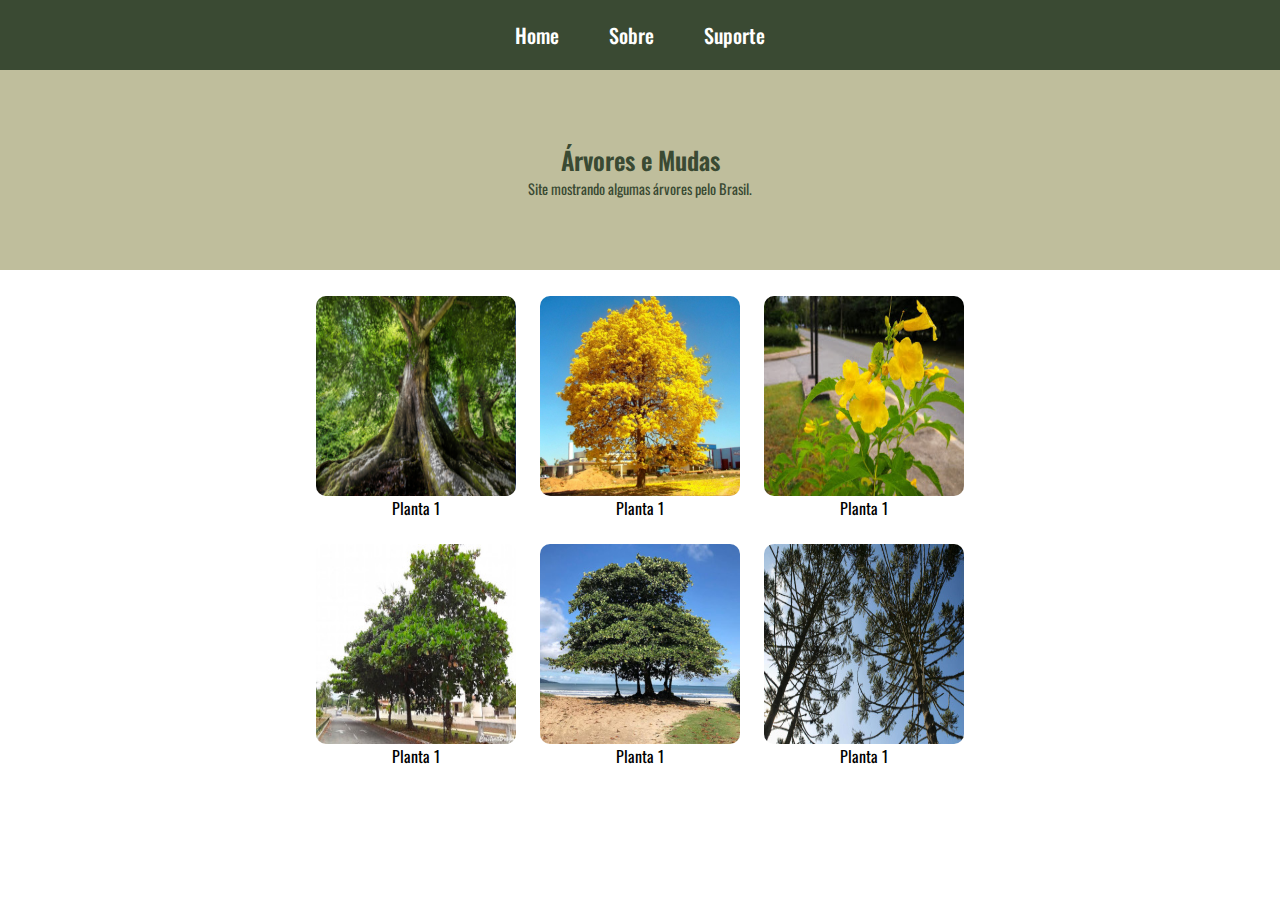
<file: index.html>
<!DOCTYPE html>
<html lang="pt-br">
<head>
    <meta charset="UTF-8">
    <meta name="viewport" content="width=device-width, initial-scale=1.0">
    <link rel="stylesheet" href="Assets/css/style.css">
    <title>Arvores e Muda</title>
</head>
<body>
    <header>
        <nav class="menu">
            <a class="menu-option" href="index.html">Home</a>
            <a class="menu-option" href="sobre.html">Sobre</a>
            <a class="menu-option" href="suporte.html">Suporte</a>
        </nav>
    </header>

    <main>
        <section class="home-content">
            <h1 class="titulo">Árvores e Mudas</h1>
            <p class="subtitulo">Site mostrando algumas árvores pelo Brasil.</p>
        </section>
        <section class="home-content-images">
            <ul class="list">
                <li class="list-plants">
                    <img class="img" src="Assets/imgs/arvore-1.jpg" alt="arvore-verde">
                    <p>Planta 1</p>
                </li>
                <li class="list-plants"><img class="img" src="Assets/imgs/arvore-2.jpg" alt="arvore-amarela">
                    <p>Planta 1</p></li>
                <li class="list-plants"><img class="img" src="Assets/imgs/arvore-3.jpg" alt="arvore-amarela-2">
                    <p>Planta 1</p></li>
                <li class="list-plants"><img class="img" src="Assets/imgs/arvore-4.jpg" alt="arvore-verde">
                    <p>Planta 1</p></li>
                <li class="list-plants"><img class="img" src="Assets/imgs/arvore-5.jpg" alt="arvore-verde">
                    <p>Planta 1</p></li>
                <li class="list-plants"><img class="img" src="Assets/imgs/arvore-6.jpg" alt="arvore-verde">
                    <p>Planta 1</p></li>
            </ul>   
        </section>
    </main>

    <footer>
        
    </footer>
</body>
</html>
</file>
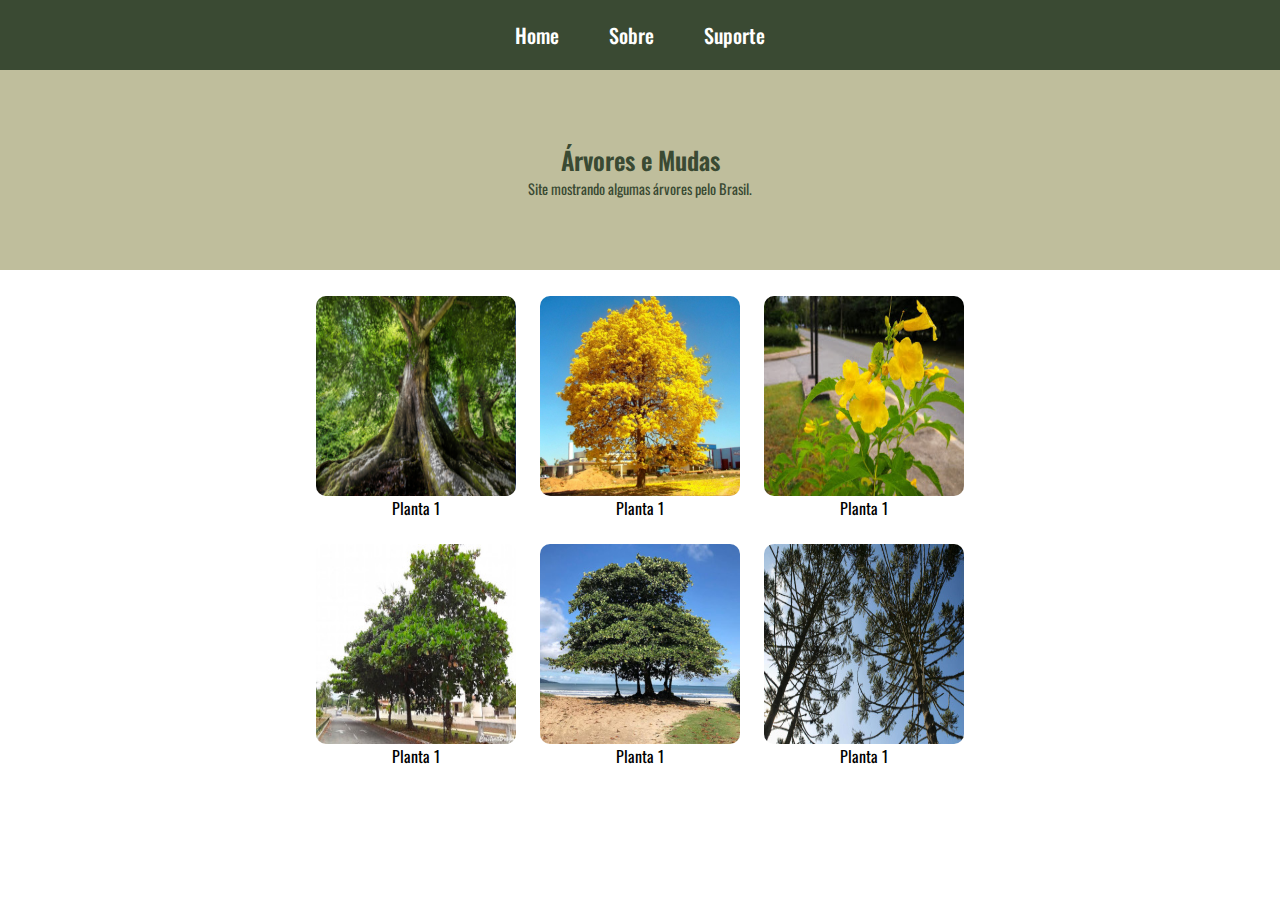
<file: Exercicio - site responsivo/Site - responsivo, flex-box, mobile/index.html>
<!DOCTYPE html>
<html lang="pt-br">
<head>
    <meta charset="UTF-8">
    <meta name="viewport" content="width=device-width, initial-scale=1.0">
    <link rel="stylesheet" href="Assets/css/style.css">
    <title>Curriculo</title>
</head>
<body>
    <header>
        <nav class="menu">
            <a class="menu-option" href="index.html">Home</a>
            <a class="menu-option" href="sobre.html">Sobre</a>
            <a class="menu-option" href="suporte.html">Suporte</a>
        </nav>
    </header>

    <main>
        <section class="home-content">
            <h1 class="titulo">Árvores e Mudas</h1>
            <p class="subtitulo">Site mostrando algumas árvores pelo Brasil.</p>
        </section>
        <section class="home-content-images">
            <ul class="list">
                <li class="list-plants">
                    <img class="img" src="Assets/imgs/arvore-1.jpg" alt="arvore-verde">
                    <p>Planta 1</p>
                </li>
                <li class="list-plants"><img class="img" src="Assets/imgs/arvore-2.jpg" alt="arvore-amarela">
                    <p>Planta 1</p></li>
                <li class="list-plants"><img class="img" src="Assets/imgs/arvore-3.jpg" alt="arvore-amarela-2">
                    <p>Planta 1</p></li>
                <li class="list-plants"><img class="img" src="Assets/imgs/arvore-4.jpg" alt="arvore-verde">
                    <p>Planta 1</p></li>
                <li class="list-plants"><img class="img" src="Assets/imgs/arvore-5.jpg" alt="arvore-verde">
                    <p>Planta 1</p></li>
                <li class="list-plants"><img class="img" src="Assets/imgs/arvore-6.jpg" alt="arvore-verde">
                    <p>Planta 1</p></li>
            </ul>   
        </section>
    </main>

    <footer>
        
    </footer>
</body>
</html>
</file>
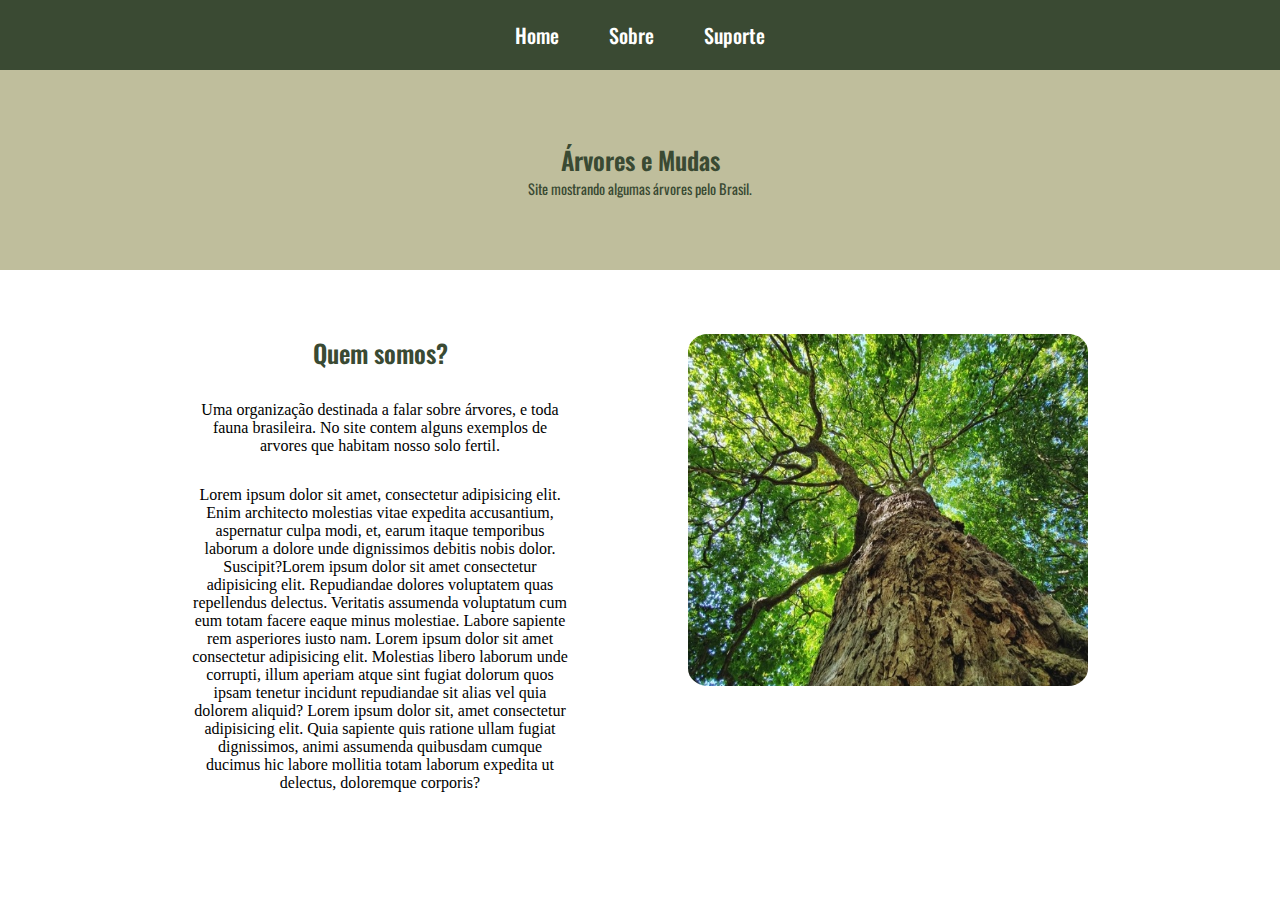
<file: sobre.html>
<!DOCTYPE html>
<html lang="pt-br">
<head>
    <meta charset="UTF-8">
    <meta name="viewport" content="width=device-width, initial-scale=1.0">
    <link rel="stylesheet" href="Assets/css/style.css">
    <link rel="stylesheet" href="Assets/css/style-sobre.css">
    <title>Curriculo</title>
</head>
<body>
    <header>
        <nav class="menu">
            <a class="menu-option" href="index.html">Home</a>
            <a class="menu-option" href="sobre.html">Sobre</a>
            <a class="menu-option" href="suporte.html">Suporte</a>
        </nav>
    </header>
    <main class="about-main">
        <div class="home-content">
            <h1 class="titulo">Árvores e Mudas</h1>
            <p class="subtitulo">Site mostrando algumas árvores pelo Brasil.</p>
        </div>
        <section class="about-content">
        <div class="about-content-text"> 
            <h2 class="titulo">Quem somos? </h2>
            <p class="paragrafo">
                Uma organização destinada a falar sobre árvores, e toda fauna brasileira. No site contem alguns exemplos de arvores que habitam nosso solo fertil.
            </p>
            <p class="paragrafo">
                Lorem ipsum dolor sit amet, consectetur adipisicing elit. Enim architecto molestias vitae expedita accusantium, aspernatur culpa modi, et, earum itaque temporibus laborum a dolore unde dignissimos debitis nobis dolor. Suscipit?Lorem ipsum dolor sit amet consectetur adipisicing elit. Repudiandae dolores voluptatem quas repellendus delectus. Veritatis assumenda voluptatum cum eum totam facere eaque minus molestiae. Labore sapiente rem asperiores iusto nam. Lorem ipsum dolor sit amet consectetur adipisicing elit. Molestias libero laborum unde corrupti, illum aperiam atque sint fugiat dolorum quos ipsam tenetur incidunt repudiandae sit alias vel quia dolorem aliquid? Lorem ipsum dolor sit, amet consectetur adipisicing elit. Quia sapiente quis ratione ullam fugiat dignissimos, animi assumenda quibusdam cumque ducimus hic labore mollitia totam laborum expedita ut delectus, doloremque corporis?
            </p>
        </div>
        <div class="about-content-image">
            <img class="img-about" src="Assets/imgs/arvore-about.jpg" alt="arvore-vista-chao">
        </div>
    </section>
    </main>       
    </body>
</html>
</file>
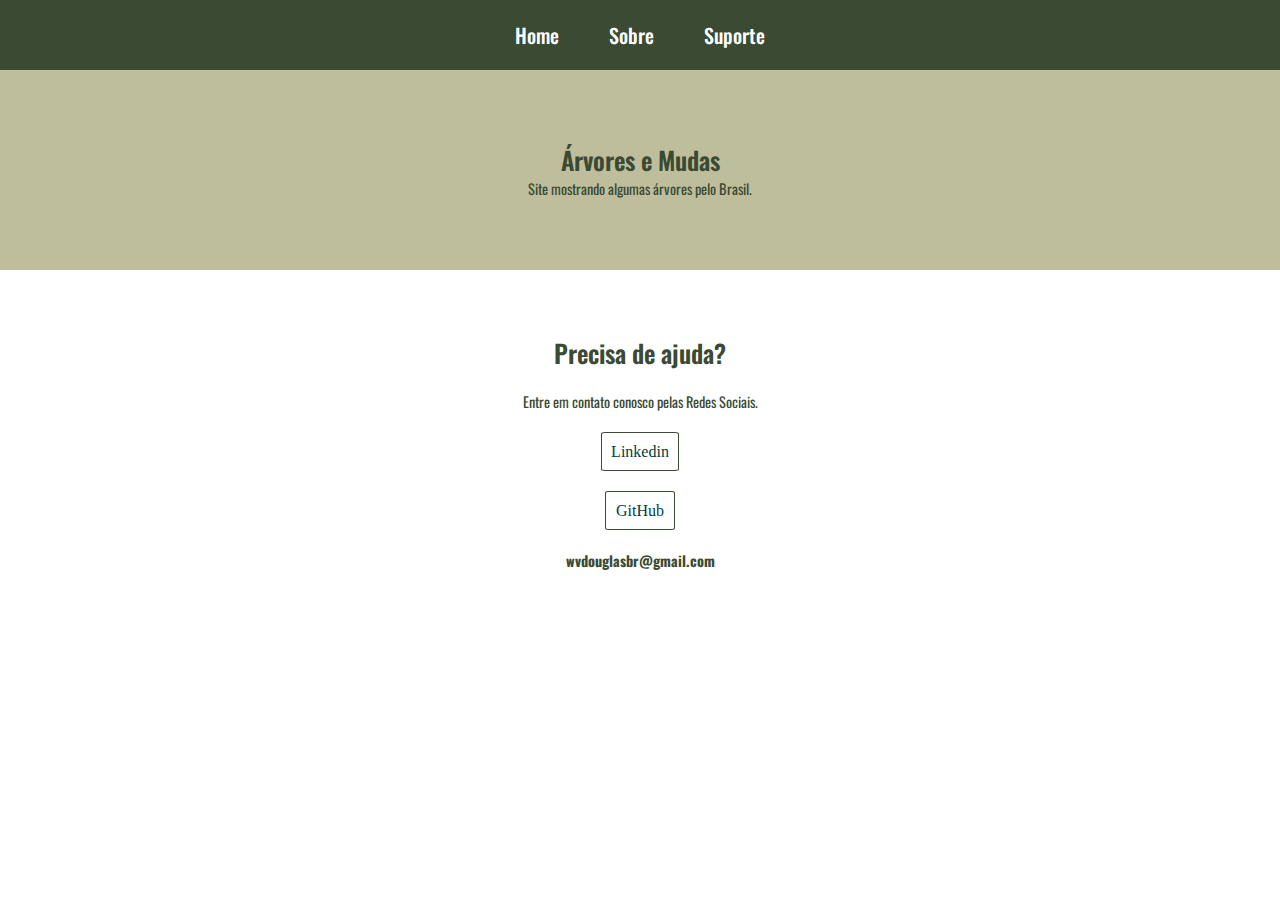
<file: suporte.html>
<!DOCTYPE html>
<html lang="pt-br">
<head>
    <meta charset="UTF-8">
    <meta name="viewport" content="width=device-width, initial-scale=1.0">
    <link rel="stylesheet" href="Assets/css/style.css">
    <title>Site Arvores</title>
</head>
<body>
    <header>
        <nav class="menu">
            <a class="menu-option" href="index.html">Home</a>
            <a class="menu-option" href="sobre.html">Sobre</a>
            <a class="menu-option" href="suporte.html">Suporte</a>
        </nav>
    </header>

    <main>
        <section class="home-content">
            <h1 class="titulo">Árvores e Mudas</h1>
            <p class="subtitulo">Site mostrando algumas árvores pelo Brasil.</p>
        </section>

        <section class="suporte-content">
           <h2 class="titulo">Precisa de ajuda?</h2>
           <p class="subtitulo">Entre em contato conosco pelas Redes Sociais.</p>
           <form>
            <li>
                <a class="button" href="https://www.linkedin.com/in/wvdouglas/" target="_blank">Linkedin</a>
            </li>
            <li>
                <a class="button" href="https://github.com/wvdouglas" target="_blank">GitHub</a>
            </li>
            <li>
                <h3 class="subtitulo">wvdouglasbr@gmail.com</h3>
            </li>
           </form>
        </section>
    </main>
</body>
</html>
</file>
<file: Assets/css/style.css>
@import url('https://fonts.googleapis.com/css2?family=Oswald:wght@300;400;500;600&display=swap');

*{
    margin: 0;
    padding: 0;
    text-decoration: none;
    list-style: none;
}

:root{
    --cor-principal:#3a4a33;
    --cor-secundaria:#004040;
    --cor-terciaria:#BFBE9C;
    --cor-branco:white;
    --font:'Oswald', sans-serif;
}

header{
    background-color: var(--cor-principal);
}

.menu{
    display: flex;
    justify-content: center;
    gap: 3.1rem;
    font-size: 1.25rem;
    font-weight: 500;
    padding: 1.25rem;
}

.menu-option{
    color:var(--cor-branco);
    font-family: var(--font);
}

.menu-option:hover{
    background-color: var(--cor-terciaria);
    transition: ease-in-out 1.0s;
}

main{
    display: flex;
    flex-direction: column;
    align-items: center;
}

.home-content{
    display: flex;
    flex-direction: column;
    justify-content: center;
    align-items: center;
    height: 12.5rem;
    width: 100%;
    background-color: var(--cor-terciaria);
    color:var(--cor-principal);
    font-family: var(--font);
}

.home-content-images{
    display: flex;
    justify-content: center;
    margin-top: 2%;
}

.list{
    display:flex;
    text-align: center;
    justify-content: center;
    box-sizing: border-box;
    flex-wrap: wrap;
    width: 60%;
    gap: 1.5rem;
    font-family: var(--font);
}

.list-plants{
    display: flex;
    flex-direction: column;
}

.img{
    border-radius: 5%;
    width: 12.5rem;
    height: 12.5rem;
}

.img-about{
    border-radius: 5%;
    width: 25rem;
    height: 22rem;
}

.about-content{
    display: flex;
    gap: 7.5rem;
    margin: 5% 15%;
}

.about-content-text{
    display: flex;
    flex-direction: column;
    text-align: center;
    gap: 1.9rem;
}

.suporte-content{
    display: flex;
    flex-direction: column;
    text-align: center;
    margin-top: 5%;
    gap: 1.25rem;
}

form{
    display: flex;
    flex-direction: column;
    gap: 1.25rem;
}

li{
    display: flex;
    justify-content: center;
}

.button{
    color: var(--cor-secundaria);
    border: 1px solid var(--cor-principal);
    border-radius: 5%;
    padding: 0.6rem;

}

.button:hover{
    color: var(--cor-terciaria);
    background-color: var(--cor-principal);
    transition: ease-in-out 0.5s;
}

.titulo{
    color:var(--cor-principal);
    font-family: var(--font);
    font-size: 1.56rem;
    font-weight: 600;
}

.subtitulo{
    color:var(--cor-principal);
    font-family: var(--font);
    font-size: 0.9rem;
}
</file>
<file: Exercicio - site responsivo/Site - responsivo, flex-box, mobile/Assets/css/style.css>
@import url('https://fonts.googleapis.com/css2?family=Oswald:wght@300;400;500;600&display=swap');

*{
    margin: 0;
    padding: 0;
    text-decoration: none;
    list-style: none;
}

:root{
    --cor-principal:#3a4a33;
    --cor-secundaria:#004040;
    --cor-terciaria:#BFBE9C;
    --cor-branco:white;
    --font:'Oswald', sans-serif;
}

header{
    background-color: var(--cor-principal);
}

.menu{
    display: flex;
    justify-content: center;
    gap: 3.1rem;
    font-size: 1.25rem;
    font-weight: 500;
    padding: 1.25rem;
}

.menu-option{
    color:var(--cor-branco);
    font-family: var(--font);
}

.menu-option:hover{
    background-color: var(--cor-terciaria);
    transition: ease-in-out 1.0s;
}

main{
    display: flex;
    flex-direction: column;
    align-items: center;
}

.home-content{
    display: flex;
    flex-direction: column;
    justify-content: center;
    align-items: center;
    height: 12.5rem;
    width: 100%;
    background-color: var(--cor-terciaria);
    color:var(--cor-principal);
    font-family: var(--font);
}

.home-content-images{
    display: flex;
    justify-content: center;
    margin-top: 2%;
}

.list{
    display:flex;
    text-align: center;
    justify-content: center;
    box-sizing: border-box;
    flex-wrap: wrap;
    width: 60%;
    gap: 1.5rem;
    font-family: var(--font);
}

.list-plants{
    display: flex;
    flex-direction: column;
}

.img{
    border-radius: 5%;
    width: 12.5rem;
    height: 12.5rem;
}

.img-about{
    border-radius: 5%;
    width: 25rem;
    height: 22rem;
}

.about-content{
    display: flex;
    gap: 7.5rem;
    margin: 5% 15%;
}

.about-content-text{
    display: flex;
    flex-direction: column;
    text-align: center;
    gap: 1.9rem;
}

.suporte-content{
    display: flex;
    flex-direction: column;
    text-align: center;
    margin-top: 5%;
    gap: 1.25rem;
}

form{
    display: flex;
    flex-direction: column;
    gap: 1.25rem;
}

li{
    display: flex;
    justify-content: center;
}

.button{
    color: var(--cor-secundaria);
    border: 1px solid var(--cor-principal);
    border-radius: 5%;
    padding: 0.6rem;

}

.button:hover{
    color: var(--cor-terciaria);
    background-color: var(--cor-principal);
    transition: ease-in-out 0.5s;
}

.titulo{
    color:var(--cor-principal);
    font-family: var(--font);
    font-size: 1.56rem;
    font-weight: 600;
}

.subtitulo{
    color:var(--cor-principal);
    font-family: var(--font);
    font-size: 0.9rem;
}
</file>
<file: Assets/css/style-sobre.css>
@media(max-width: 1000px){

    .home-content{
        display: flex;
        width: 100%;
    }

    .about-content{
        display: flex;
        flex-direction: column;
    }

    .about-content-image{
        display: flex;
        justify-content: center;
    }

    .img-about{
        display: flex;
        align-items: center;
        width: 80%;
        height: 80%;
    }
}
</file>
